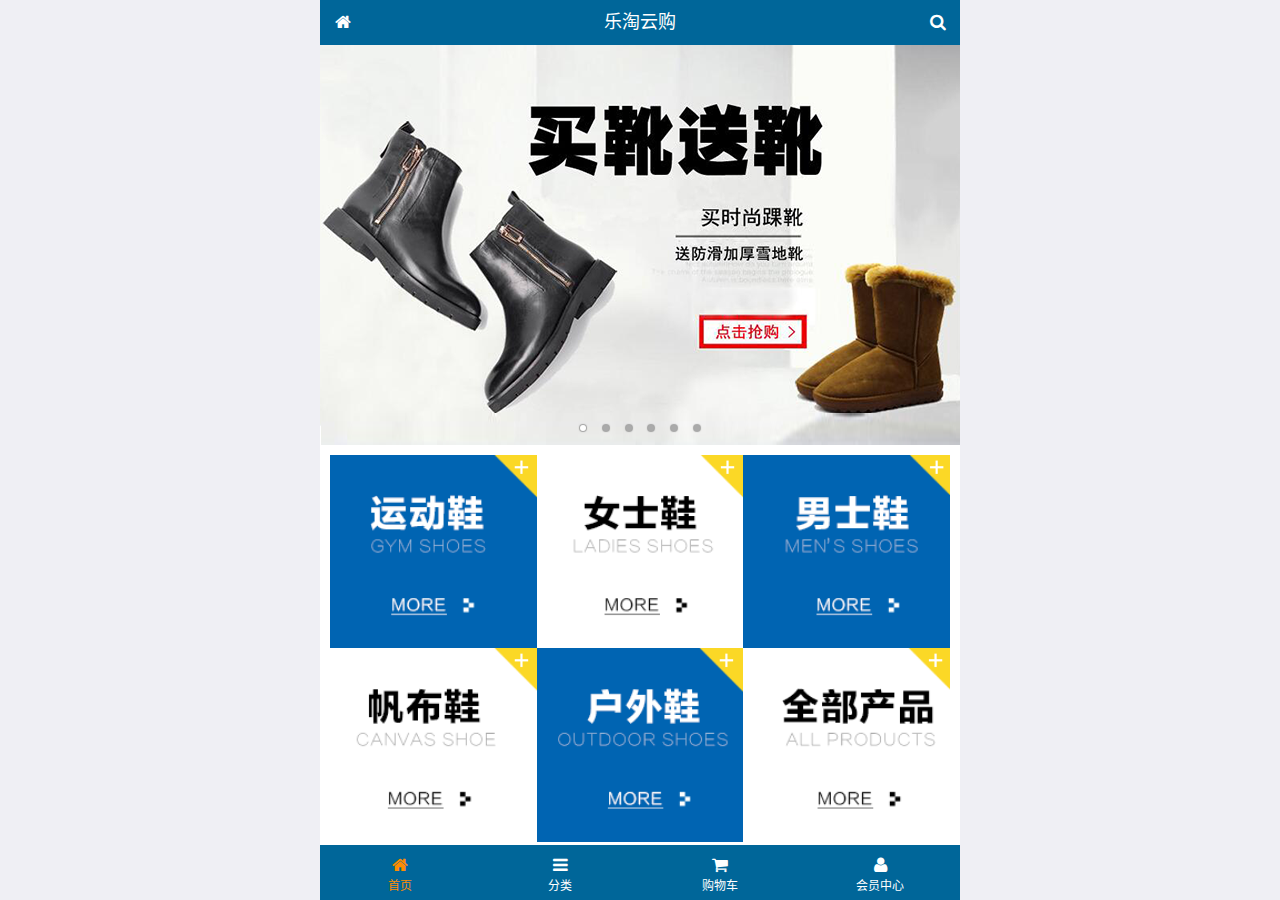
<file: public/mobile/index.html>
<!DOCTYPE html>
<html lang="zh-CN">
<head>
  <meta charset="UTF-8">
  <meta name="viewport"
        content="width=device-width, user-scalable=no, initial-scale=1.0, maximum-scale=1.0, minimum-scale=1.0">
  <title>乐淘商城-首页</title>
  <link rel="icon" href="favicon.ico" type="image/x-icon">
  <link rel="stylesheet" href="lib/mui/css/mui.css">
  <link rel="stylesheet" href="lib/fa/css/font-awesome.css">
  <link rel="stylesheet" href="css/common.css">
  <link rel="stylesheet" href="css/index.css">

</head>
<body>

<div class="lt_container">
  
  <div class="lt_header">
    <a class="icon_left" href="index.html"><span class="fa fa-home"></span></a>
    <h4>乐淘云购</h4>
    <a class="icon_right" href="search.html"><span class="fa fa-search"></span></a>
  </div>

  <div class="lt_main">

    <!--滚动容器的父盒子-->
    <div class="mui-scroll-wrapper">
      <!--子盒子-->
      <div class="mui-scroll">
        <!--这里放置真实显示的DOM内容-->

        <!--轮播图-->
        <div class="mui-slider">
          <div class="mui-slider-group mui-slider-loop">
          <div class="mui-slider-item mui-slider-item-duplicate"><a href="#"><img src="images/banner6.png" /></a></div>
          <div class="mui-slider-item"><a href="#"><img src="images/banner1.png" /></a></div>
          <div class="mui-slider-item"><a href="#"><img src="images/banner2.png" /></a></div>
          <div class="mui-slider-item"><a href="#"><img src="images/banner3.png" /></a></div>
          <div class="mui-slider-item"><a href="#"><img src="images/banner4.png" /></a></div>
          <div class="mui-slider-item"><a href="#"><img src="images/banner5.png" /></a></div>
          <div class="mui-slider-item"><a href="#"><img src="images/banner6.png" /></a></div>
          <div class="mui-slider-item mui-slider-item-duplicate"><a href="#"><img src="images/banner1.png" /></a></div>
        </div>
          <div class="mui-slider-indicator">
            <div class="mui-indicator mui-active"></div>
            <div class="mui-indicator"></div>
            <div class="mui-indicator"></div>
            <div class="mui-indicator"></div>
            <div class="mui-indicator"></div>
            <div class="mui-indicator"></div>
          </div>
        </div>

        <!--导航栏-->
        <div class="lt_nav">

          <ul class="mui-clearfix">
            <li><a href="#"><img src="images/nav1.png" alt=""></a></li>
            <li><a href="#"><img src="images/nav2.png" alt=""></a></li>
            <li><a href="#"><img src="images/nav3.png" alt=""></a></li>
            <li><a href="#"><img src="images/nav4.png" alt=""></a></li>
            <li><a href="#"><img src="images/nav5.png" alt=""></a></li>
            <li><a href="#"><img src="images/nav6.png" alt=""></a></li>
          </ul>

        </div>
        
        
        <!--商品区域-->
        <div class="lt_product mui-clearfix">
  
          <a href="#" class="item">
            <img src="images/product.jpg" alt="">
            <p class="mui-ellipsis-2">adidas阿迪达斯 男式 场下休闲篮球鞋S83700场下休闲篮球鞋S83700 </p>
            <p>
              <span class="price">&yen;560</span>
              <span class="oldPrice">&yen;580</span>
            </p>
            <button class="mui-btn mui-btn-blue">立即购买</button>
          </a>
          <a href="#" class="item">
            <img src="images/product.jpg" alt="">
            <p class="mui-ellipsis-2">adidas阿迪达斯 男式 场下休闲篮球鞋S83700场下休闲篮球鞋S83700 </p>
            <p>
              <span class="price">&yen;560</span>
              <span class="oldPrice">&yen;580</span>
            </p>
            <button class="mui-btn mui-btn-blue">立即购买</button>
          </a>
          <a href="#" class="item">
            <img src="images/product.jpg" alt="">
            <p class="mui-ellipsis-2">adidas阿迪达斯 男式 场下休闲篮球鞋S83700场下休闲篮球鞋S83700 </p>
            <p>
              <span class="price">&yen;560</span>
              <span class="oldPrice">&yen;580</span>
            </p>
            <button class="mui-btn mui-btn-blue">立即购买</button>
          </a>
          <a href="#" class="item">
            <img src="images/product.jpg" alt="">
            <p class="mui-ellipsis-2">adidas阿迪达斯 男式 场下休闲篮球鞋S83700场下休闲篮球鞋S83700 </p>
            <p>
              <span class="price">&yen;560</span>
              <span class="oldPrice">&yen;580</span>
            </p>
            <button class="mui-btn mui-btn-blue">立即购买</button>
          </a>
          
        </div>

      </div>
    </div>

  </div>

  <div class="lt_footer">
    <ul class="mui-clearfix">
      <li class="now">
        <a href="index.html">
          <span class="fa fa-home"></span>
          <p>首页</p>
        </a>
      </li>
      <li>
        <a href="category.html">
          <span class="fa fa-bars"></span>
          <p>分类</p>
        </a>
      </li>
      <li>
        <a href="cart.html">
          <span class="fa fa-shopping-cart"></span>
          <p>购物车</p>
        </a>
      </li>
      <li>
        <a href="user.html">
          <span class="fa fa-user"></span>
          <p>会员中心</p>
        </a>
      </li>
    </ul>
  </div>
  
</div>


<script src="lib/mui/js/mui.js"></script>
<script src="js/common.js"></script>
</body>
</html>
</file>
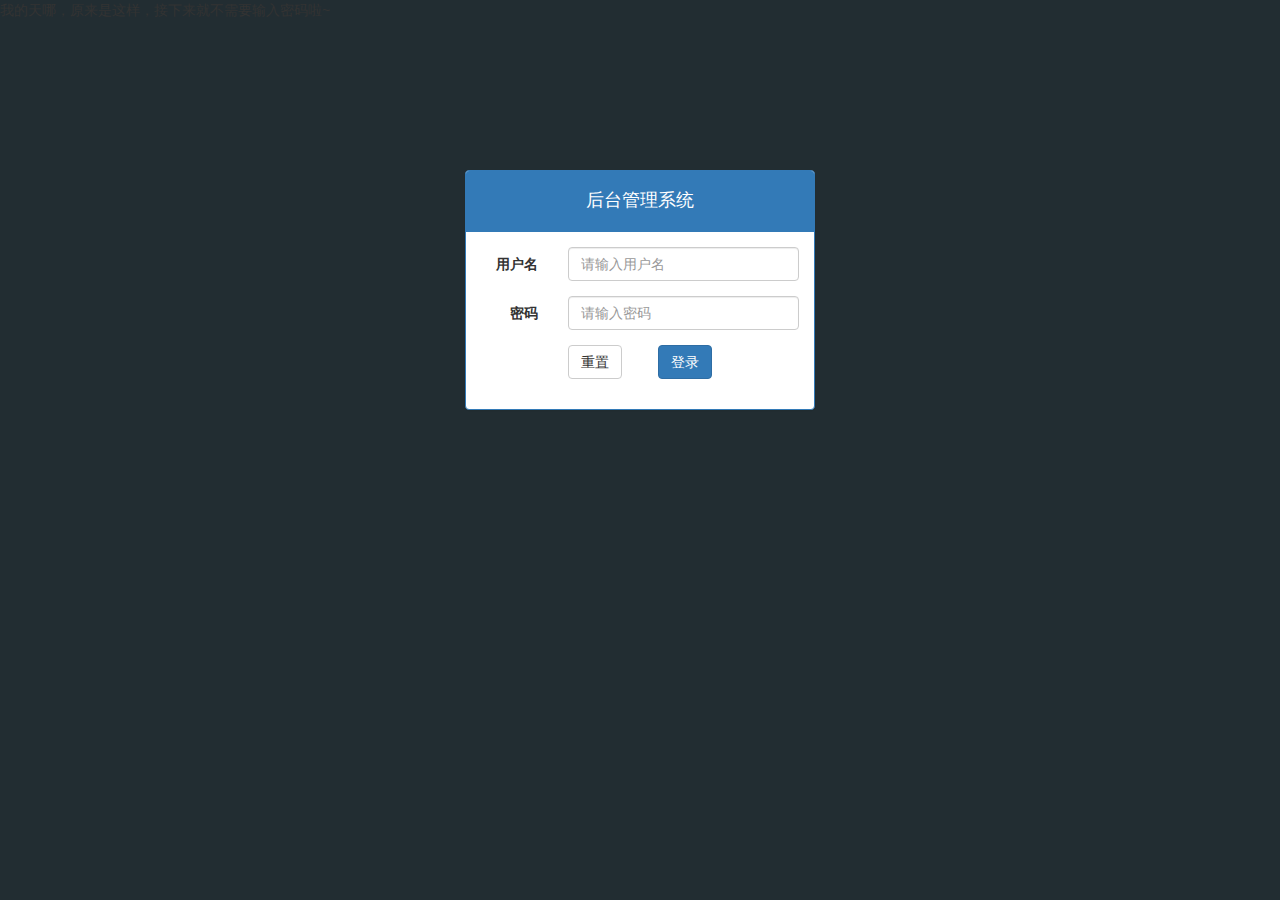
<file: public/back/login.html>
<!DOCTYPE html>
<html>
<head lang="en">
    <meta charset="UTF-8">
    <title>登录页</title>
    <link rel="stylesheet" href="lib/bootstrap/css/bootstrap.min.css"/>
    <link rel="stylesheet" href="lib/bootstrap-validator/css/bootstrapValidator.min.css"/>
    <link rel="stylesheet" href="lib/nprogress/nprogress.css"/>
    <link rel="stylesheet" href="css/common.css"/>
</head>
<body class="body_bg">
<div>我的天哪，原来是这样，接下来就不需要输入密码啦~</div>
<div class="container">
    <div class="col-md-4 col-md-offset-4">
        <div class="panel panel-primary mt_150">
            <div class="panel-heading">
                <h4 class="text-center">后台管理系统</h4>
            </div>
            <div class="panel-body">
                <form class="form-horizontal">
                    <div class="form-group">
                        <label for="username" class="col-sm-3 control-label">用户名</label>
                        <div class="col-sm-9">
                            <input name="uesername" type="text" class="form-control" id="username" placeholder="请输入用户名">
                        </div>
                    </div>
                    <div class="form-group">
                        <label for="password" class="col-sm-3 control-label">密码</label>
                        <div class="col-sm-9">
                            <input type="password" class="form-control" id="password" placeholder="请输入密码">
                        </div>
                    </div>
                    <div class="form-group">
                        <div class="col-sm-offset-3 col-sm-6">
                            <button type="reset" class="btn btn-default pull-left">重置</button>
                            <button type="submit" class="btn btn-primary pull-right">登录</button>
                        </div>
                    </div>
                </form>
            </div>
        </div>
    </div>
</div>
<script src="lib/jquery/jquery.min.js"></script>
<script src="lib/bootstrap/js/bootstrap.min.js"></script>
<script src="lib/bootstrap-validator/js/bootstrapValidator.min.js"></script>
<script src="lib/nprogress/nprogress.js"></script>
<script src="js/common.js"></script>
<script src="js/login.js"></script>
</body>
</html>
</file>
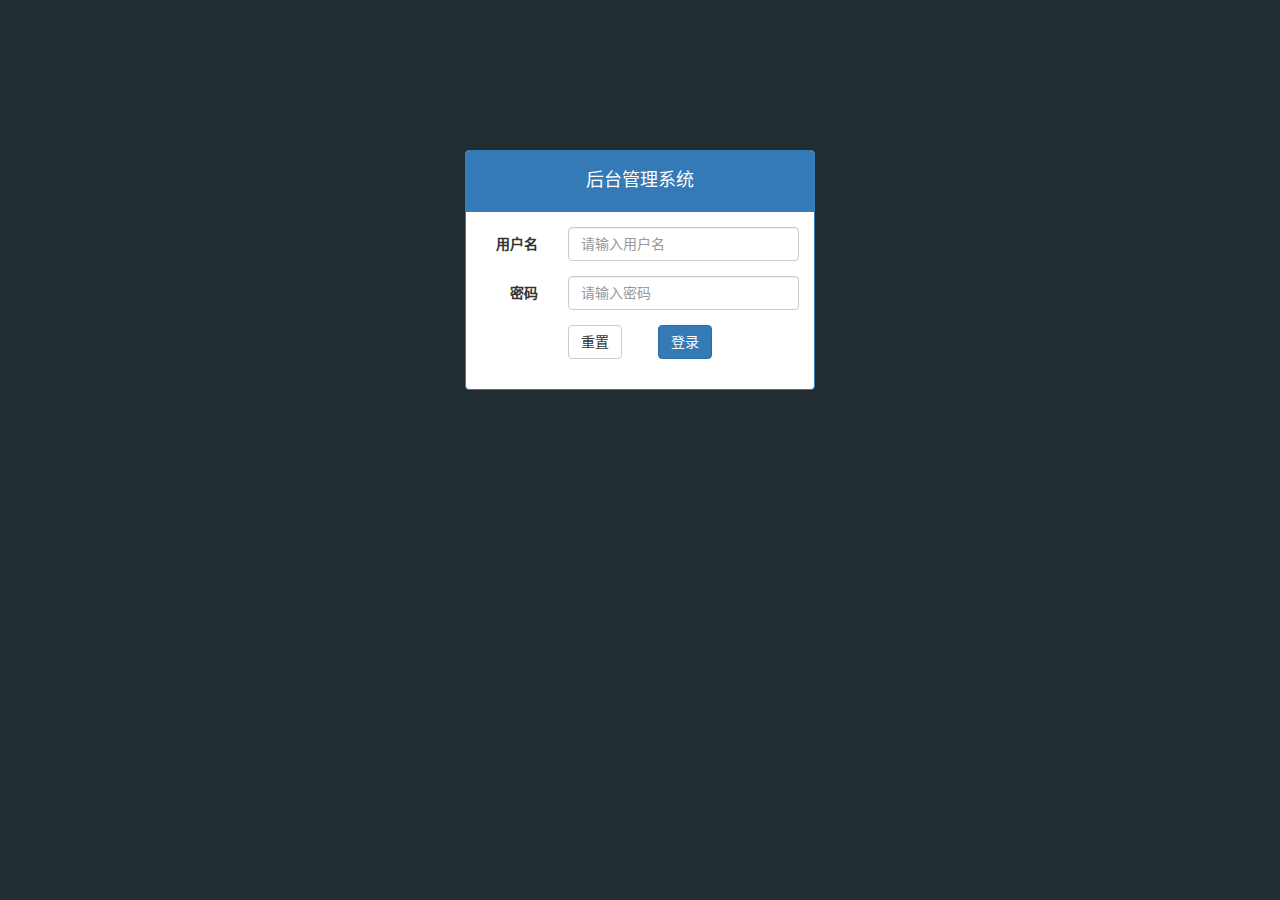
<file: public/manage/login.html>
<!DOCTYPE html>
<html lang="zh-CN">
<head>
  <meta charset="UTF-8">
  <title>乐淘管理系统-登录</title>
  <link rel="stylesheet" href="lib/bootstrap/css/bootstrap.css">
  <link rel="stylesheet" href="lib/bootstrap-validator/css/bootstrapValidator.css">
  <link rel="stylesheet" href="lib/nprogress/nprogress.css">
  <link rel="stylesheet" href="css/common.css">
</head>
<body class="body_bg">


<div class="container">
  <div class="col-md-4 col-md-offset-4">
    <div class="panel panel-primary mt_150">
      <div class="panel-heading">
        <h4>后台管理系统</h4>
      </div>
      <div class="panel-body">
        <form class="form-horizontal">
          <div class="form-group">
            <label for="username" class="col-sm-3 control-label">用户名</label>
            <div class="col-sm-9">
              <input type="text" autocomplete="off" name="username" class="form-control" id="username" placeholder="请输入用户名">
            </div>
          </div>
          <div class="form-group">
            <label for="password" class="col-sm-3 control-label">密码</label>
            <div class="col-sm-9">
              <input type="password" name="password" class="form-control" id="password" placeholder="请输入密码">
            </div>
          </div>
          <div class="form-group">
            <div class="col-sm-offset-3 col-sm-6">
              <button type="reset" class="btn btn-default pull-left">重置</button>
              <button type="submit" class="btn btn-primary pull-right">登录</button>
            </div>
          </div>
        </form>
      </div>
    </div>
  </div>
</div>



<script src="lib/jquery/jquery.js"></script>
<script src="lib/bootstrap/js/bootstrap.js"></script>
<script src="lib/bootstrap-validator/js/bootstrapValidator.js"></script>
<script src="lib/nprogress/nprogress.js"></script>
<script src="js/common.js"></script>
<script src="js/login.js"></script>
</body>
</html>
</file>
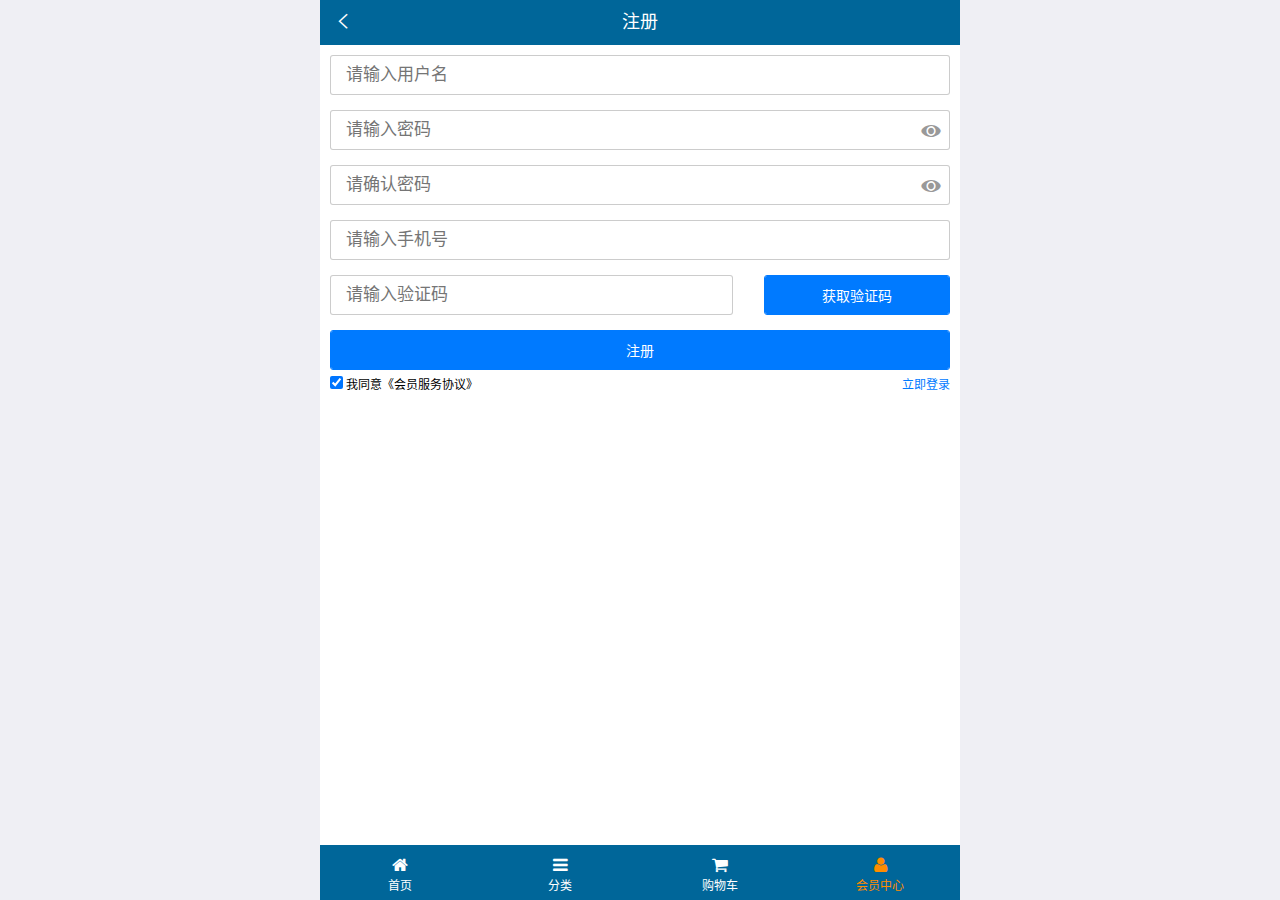
<file: public/mobile/register.html>
<!DOCTYPE html>
<html lang="zh-CN">
<head>
  <meta charset="UTF-8">
  <meta name="viewport"
        content="width=device-width, user-scalable=no, initial-scale=1.0, maximum-scale=1.0, minimum-scale=1.0">
  <title>乐淘商城-会员中心</title>
  <link rel="icon" href="favicon.ico" type="image/x-icon">
  <link rel="stylesheet" href="lib/mui/css/mui.css">
  <link rel="stylesheet" href="lib/fa/css/font-awesome.css">
  <link rel="stylesheet" href="css/common.css">
  <link rel="stylesheet" href="css/register.css">

</head>
<body>

<div class="lt_container">
  
  <div class="lt_header">
    <a class="icon_left" href="javascript:history.go(-1);"><span class="mui-icon mui-icon-arrowleft"></span></a>
    <h4>注册</h4>
  </div>

  <div class="lt_main">

    <form class="myform">
      <div class="mui-input-row">
        <input type="text" name="username" class="mui-input-clear" placeholder="请输入用户名">
      </div>
      <div class="mui-input-row">
        <input type="password" name="password" class="mui-input-password" placeholder="请输入密码">
      </div>
      <div class="mui-input-row">
        <input type="password" name="repassword" class="mui-input-password" placeholder="请确认密码">
      </div>
      <div class="mui-input-row">
        <input type="text" name="mobile" class="mui-input-clear" placeholder="请输入手机号">
      </div>

      <div class="mui-input-row vcode_wrap">
        <input type="text" name="vCode" class="mui-input-clear" placeholder="请输入验证码">
        <button class="mui-btn mui-btn-primary btn_vcode">获取验证码</button>
      </div>

      <div class="mui-input-row">
        <button class="mui-btn mui-btn-primary mui-block btn_register">注册</button>
      </div>

      <div class="mui-input-row tips">
        <span class="mui-pull-left">
          <input type="checkbox" checked>
          我同意《会员服务协议》
        </span>

        <span class="mui-pull-right">
          <a href="login.html">立即登录</a>
        </span>
      </div>


    </form>

  </div>

  <div class="lt_footer">
    <ul class="mui-clearfix">
      <li>
        <a href="index.html">
          <span class="fa fa-home"></span>
          <p>首页</p>
        </a>
      </li>
      <li>
        <a href="category.html">
          <span class="fa fa-bars"></span>
          <p>分类</p>
        </a>
      </li>
      <li>
        <a href="cart.html">
          <span class="fa fa-shopping-cart"></span>
          <p>购物车</p>
        </a>
      </li>
      <li class="now">
        <a href="user.html">
          <span class="fa fa-user"></span>
          <p>会员中心</p>
        </a>
      </li>
    </ul>
  </div>
  
</div>


<script src="lib/mui/js/mui.js"></script>
<script src="lib/zepto/zepto.min.js"></script>
<script src="lib/artTemplate/template-web.js"></script>
<script src="js/common.js"></script>
<script src="js/register.js"></script>
</body>
</html>
</file>
<file: public/mobile/css/common.css>
@charset "UTF-8";

html,body {
  height: 100%;
}

* {
  margin: 0;
  padding: 0;
  list-style: none;
}

img {
  width: 100%;
  display: block;
}

.lt_container {
  width: 100%;
  height: 100%;
  max-width: 640px;
  min-width: 320px;
  margin: 0 auto;
  position: relative;
  padding-top: 45px;
  padding-bottom: 55px;
}

.lt_header {
  width: 100%;
  height: 45px;
  background-color: #069;
  position: absolute;
  top: 0;
}


.lt_header .icon_left,
.lt_header .icon_right{
  height: 45px;
  width: 45px;
  position: absolute;
  top: 0;
  color: #fff;
  text-align: center;
  line-height: 45px;
}

.lt_header h4 {
  text-align: center;
  line-height: 45px;
  color: #fff;
  font-weight: 400;
  margin: 0;
}

.lt_header .icon_left {
  left: 0;
}

.lt_header .icon_right {
  right: 0;
}




.lt_footer {
  width: 100%;
  height: 55px;
  background-color: #069;
  position: absolute;
  bottom: 0;
}


.lt_footer li {
  float: left;
  width: 25%;
  text-align: center;
  padding-top: 10px;
}

/*这句话是什么意思  必须是.lt_footer下的li并且还要有now这个类才会生效*/
.lt_footer li.now a{
  color: darkorange;
}

.lt_footer li.now p {
  color: darkorange;
}

.lt_footer a {
  color: #fff;
}

.lt_footer p {
  color: #fff;
  font-size: 12px;
  margin: 0;
}



.lt_main {
  width: 100%;
  height: 100%;
  background-color: #fff;
  /*可以保证，所有的内容全部都是在main内部*/
  overflow: hidden;
  position: relative;
}



.lt_product {
  padding: 10px;
}

.lt_product .item {
  display: block;
  float: left;
  width: 48%;
  border: 1px solid #ccc;
  padding: 10px;
  text-align: center;
  margin-bottom: 10px;
}

.lt_product .item:nth-child(odd){
  margin-right: 4%;
}

.lt_product .item .proName {
  height: 39px;
}

.lt_product .item .price {
  color: red;
}

.lt_product .item .oldPrice {
  text-decoration: line-through;
}



.lt_search {
  padding: 10px;
  position: relative;
}

.lt_search .search_input {
  height: 34px;
  border: 1px solid #007aff;
  font-size: 12px;
  border-radius: 5px;
  margin: 0;
}

.lt_search .search_btn {
  position: absolute;
  right: 10px;
  top: 10px;
  border-radius: 0 5px 5px 0;
}
</file>
<file: public/mobile/css/index.css>
@charset "UTF-8";

.lt_nav {
  padding: 10px;
}

.lt_nav li {
  width: 33.33%;
  float: left;
}
</file>
<file: public/back/lib/nprogress/nprogress.css>
/* Make clicks pass-through */
#nprogress {
  pointer-events: none;
}

#nprogress .bar {
  background: greenyellow;

  position: fixed;
  z-index: 10000;
  top: 0;
  left: 0;

  width: 100%;
  height: 2px;
}

/* Fancy blur effect */
#nprogress .peg {
  display: block;
  position: absolute;
  right: 0px;
  width: 100px;
  height: 100%;
  box-shadow: 0 0 10px #29d, 0 0 5px #29d;
  opacity: 1.0;

  -webkit-transform: rotate(3deg) translate(0px, -4px);
      -ms-transform: rotate(3deg) translate(0px, -4px);
          transform: rotate(3deg) translate(0px, -4px);
}

/* Remove these to get rid of the spinner */
#nprogress .spinner {
  display: block;
  position: fixed;
  z-index: 1031;
  top: 15px;
  right: 15px;
}

#nprogress .spinner-icon {
  width: 18px;
  height: 18px;
  box-sizing: border-box;

  border: solid 2px transparent;
  border-top-color: #29d;
  border-left-color: #29d;
  border-radius: 50%;

  -webkit-animation: nprogress-spinner 400ms linear infinite;
          animation: nprogress-spinner 400ms linear infinite;
}

.nprogress-custom-parent {
  overflow: hidden;
  position: relative;
}

.nprogress-custom-parent #nprogress .spinner,
.nprogress-custom-parent #nprogress .bar {
  position: absolute;
}

@-webkit-keyframes nprogress-spinner {
  0%   { -webkit-transform: rotate(0deg); }
  100% { -webkit-transform: rotate(360deg); }
}
@keyframes nprogress-spinner {
  0%   { transform: rotate(0deg); }
  100% { transform: rotate(360deg); }
}
</file>
<file: public/back/css/common.css>
@charset "utf-8";
.body_bg {
    background-color: #222d32;
}
.mt_150 {
    margin-top: 150px;
}
.mb_20 {
    margin-bottom: 20px;
}

.panel h4 {
    text-align: center;
}


/*侧边栏*/
.lt_aside {
    width: 180px;
    height: 100%;
    background-color: #222d32;
    position: fixed;
    top: 0;
    left: 0;
    transition: all 1s;
    z-index: 999;
}

.lt_aside.now {
    left: -180px;
}

.lt_aside .brand a {
    display: block;
    width: 180px;
    height: 50px;
    background-color: #367fa9;
    text-align: center;
    line-height: 50px;
    font-size: 24px;
    color: #fff;
}

.lt_aside .user {
    width: 180px;
    height: 150px;
}

.lt_aside .user img {
    width: 80px;
    height: 80px;
    display: block;
    border-radius: 50%;
    margin: 30px auto 0;
}

.lt_aside .user p {
    height: 40px;
    line-height: 40px;
    color: #fff;
    text-align: center;
    font-size: 16px;
}

.lt_aside .nav a {
    display: block;
    height: 40px;
    line-height: 40px;
    padding-left: 30px;
    color: #ccc;
    border: 3px solid transparent;
}

.lt_aside .nav .child a {
    padding-left: 50px;
}

.lt_aside .nav a.now {
    border-left-color: #069;
    background-color: #1d1f21;
    color: #fff;
}


/*主体区样式*/
.lt_main {
    height: 100%;
    width: 100%;
    padding-left: 180px;
    transition: all 1s;
    padding-top: 70px;
}

.lt_main.now {
    padding-left: 0;
}

.lt_topbar {
    height: 50px;
    background-color: #3c8dbc;
    padding: 0 20px 0 200px;
    margin-bottom: 20px;
    position: fixed;
    width: 100%;
    top: 0;
    left: 0;
    z-index: 998;
    transition: all 1s;
}

.lt_topbar.now {
    padding-left: 20px;
}

.lt_topbar a {
    font-size: 16px;
    color: #fff;
    line-height: 50px;
}

/*报表*/
.pic_left,
.pic_right {
    width: 45%;
    height: 400px;
}


.fileupload_box {
    width: 82px;
    height: 34px;
    position: relative;
}

.fileupload_box:hover button {
    color: #333;
    background-color: #e6e6e6;
    border-color: #adadad;
}

.fileupload_box input {
    position: absolute;
    top: 0;
    left: 0;
    width: 100%;
    height: 100%;
    opacity: 0;
}
</file>
<file: public/manage/lib/nprogress/nprogress.css>
/* Make clicks pass-through */
#nprogress {
  pointer-events: none;
}

#nprogress .bar {
  background: greenyellow;

  position: fixed;
  z-index: 10000;
  top: 0;
  left: 0;

  width: 100%;
  height: 2px;
}

/* Fancy blur effect */
#nprogress .peg {
  display: block;
  position: absolute;
  right: 0px;
  width: 100px;
  height: 100%;
  box-shadow: 0 0 10px #29d, 0 0 5px #29d;
  opacity: 1.0;

  -webkit-transform: rotate(3deg) translate(0px, -4px);
      -ms-transform: rotate(3deg) translate(0px, -4px);
          transform: rotate(3deg) translate(0px, -4px);
}

/* Remove these to get rid of the spinner */
#nprogress .spinner {
  display: block;
  position: fixed;
  z-index: 1031;
  top: 15px;
  right: 15px;
}

#nprogress .spinner-icon {
  width: 18px;
  height: 18px;
  box-sizing: border-box;

  border: solid 2px transparent;
  border-top-color: #29d;
  border-left-color: #29d;
  border-radius: 50%;

  -webkit-animation: nprogress-spinner 400ms linear infinite;
          animation: nprogress-spinner 400ms linear infinite;
}

.nprogress-custom-parent {
  overflow: hidden;
  position: relative;
}

.nprogress-custom-parent #nprogress .spinner,
.nprogress-custom-parent #nprogress .bar {
  position: absolute;
}

@-webkit-keyframes nprogress-spinner {
  0%   { -webkit-transform: rotate(0deg); }
  100% { -webkit-transform: rotate(360deg); }
}
@keyframes nprogress-spinner {
  0%   { transform: rotate(0deg); }
  100% { transform: rotate(360deg); }
}
</file>
<file: public/manage/css/common.css>
@charset "UTF-8";
html,body {
  height: 100%;
}

a {
  text-decoration: none;
}

/*lv ha*/
a:link, a:visited, a:hover, a:active {
  text-decoration: none;
}


* {
  margin: 0;
  padding: 0;
  list-style: none;
}

.table.table-bordered td {
  text-align: center;
  vertical-align: middle;
}


.body_bg{
  background-color: #222d32;
}

.mt_150{
  margin-top: 150px;
}

.mb_20 {
  margin-bottom: 20px;
}

.panel h4 {
  text-align: center;
}


/*侧边栏*/
.lt_aside {
  width: 180px;
  height: 100%;
  background-color: #222d32;
  position: fixed;
  top: 0;
  left: 0;
  transition: all 1s;
  z-index: 999;
}

.lt_aside.now {
  left: -180px;
}

.lt_aside .brand a {
  display: block;
  width: 180px;
  height: 50px;
  background-color: #367fa9;
  text-align: center;
  line-height: 50px;
  font-size: 24px;
  color: #fff;
}

.lt_aside .user {
  width: 180px;
  height: 150px;
}

.lt_aside .user img {
  width: 80px;
  height: 80px;
  display: block;
  border-radius: 50%;
  margin: 30px auto 0;
}

.lt_aside .user p {
  height: 40px;
  line-height: 40px;
  color: #fff;
  text-align: center;
  font-size: 16px;
}

.lt_aside .nav a {
  display: block;
  height: 40px;
  line-height: 40px;
  padding-left: 30px;
  color: #ccc;
  border: 3px solid transparent;
}

.lt_aside .nav .child a {
  padding-left: 50px;
}

.lt_aside .nav a.now {
  border-left-color: #069;
  background-color: #1d1f21;
  color: #fff;
}


/*主体区样式*/
.lt_main {
  height: 100%;
  width: 100%;
  padding-left: 180px;
  transition: all 1s;
  padding-top: 70px;
}

.lt_main.now {
  padding-left: 0;
}

.lt_topbar {
  height: 50px;
  background-color: #3c8dbc;
  padding: 0 20px 0 200px;
  margin-bottom: 20px;
  position: fixed;
  width: 100%;
  top: 0;
  left: 0;
  z-index: 998;
  transition: all 1s;
}

.lt_topbar.now {
  padding-left: 20px;
}

.lt_topbar a {
  font-size: 16px;
  color: #fff;
  line-height: 50px;
}

/*报表*/
.pic_left,
.pic_right {
  width: 45%;
  height: 400px;
}


.fileupload_box {
  width: 82px;
  height: 34px;
  position: relative;
}

.fileupload_box:hover button {
  color: #333;
  background-color: #e6e6e6;
  border-color: #adadad;
}

.fileupload_box input {
  position: absolute;
  top: 0;
  left: 0;
  width: 100%;
  height: 100%;
  opacity: 0;
}
</file>
<file: public/mobile/css/register.css>
@charset "UTF-8";
.myform {
  padding: 10px;
}

.vcode_wrap input {
  width: 65%;
}

.vcode_wrap button.mui-btn {
  width: 30%;
  padding: 0;
  margin: 0;
  height: 40px;
  line-height: 40px;
}

.myform .btn_vcode.disabled {
  background-color: #999;
  border-color: #999;
}

.myform .btn_register {
  width: 100%;
  padding: 0;
  margin: 0;
  height: 40px;
  line-height: 40px;
}

.myform .tips {
  font-size: 12px;
  height: 30px;
  line-height: 30px;
}
</file>
<file: public/back/lib/bootstrap-validator/css/bootstrapValidator.min.css>
/*!
 * BootstrapValidator (http://bootstrapvalidator.com)
 * The best jQuery plugin to validate form fields. Designed to use with Bootstrap 3
 *
 * @version     v0.5.1, built on 2014-08-22 4:55:09 PM
 * @author      https://twitter.com/nghuuphuoc
 * @copyright   (c) 2013 - 2014 Nguyen Huu Phuoc
 * @license     MIT
 */

.bv-form .help-block{margin-bottom:0}.bv-form .tooltip-inner{text-align:left}.nav-tabs li.bv-tab-success>a{color:#3c763d}.nav-tabs li.bv-tab-error>a{color:#a94442}
</file>
<file: public/manage/lib/bootstrap-validator/css/bootstrapValidator.css>
/**
 * BootstrapValidator (http://bootstrapvalidator.com)
 * The best jQuery plugin to validate form fields. Designed to use with Bootstrap 3
 *
 * @author      http://twitter.com/nghuuphuoc
 * @copyright   (c) 2013 - 2014 Nguyen Huu Phuoc
 * @license     MIT
 */

.bv-form .help-block {
    margin-bottom: 0;
}
.bv-form .tooltip-inner {
    text-align: left;
}
.nav-tabs li.bv-tab-success > a {
    color: #3c763d;
}
.nav-tabs li.bv-tab-error > a {
    color: #a94442;
}
</file>
